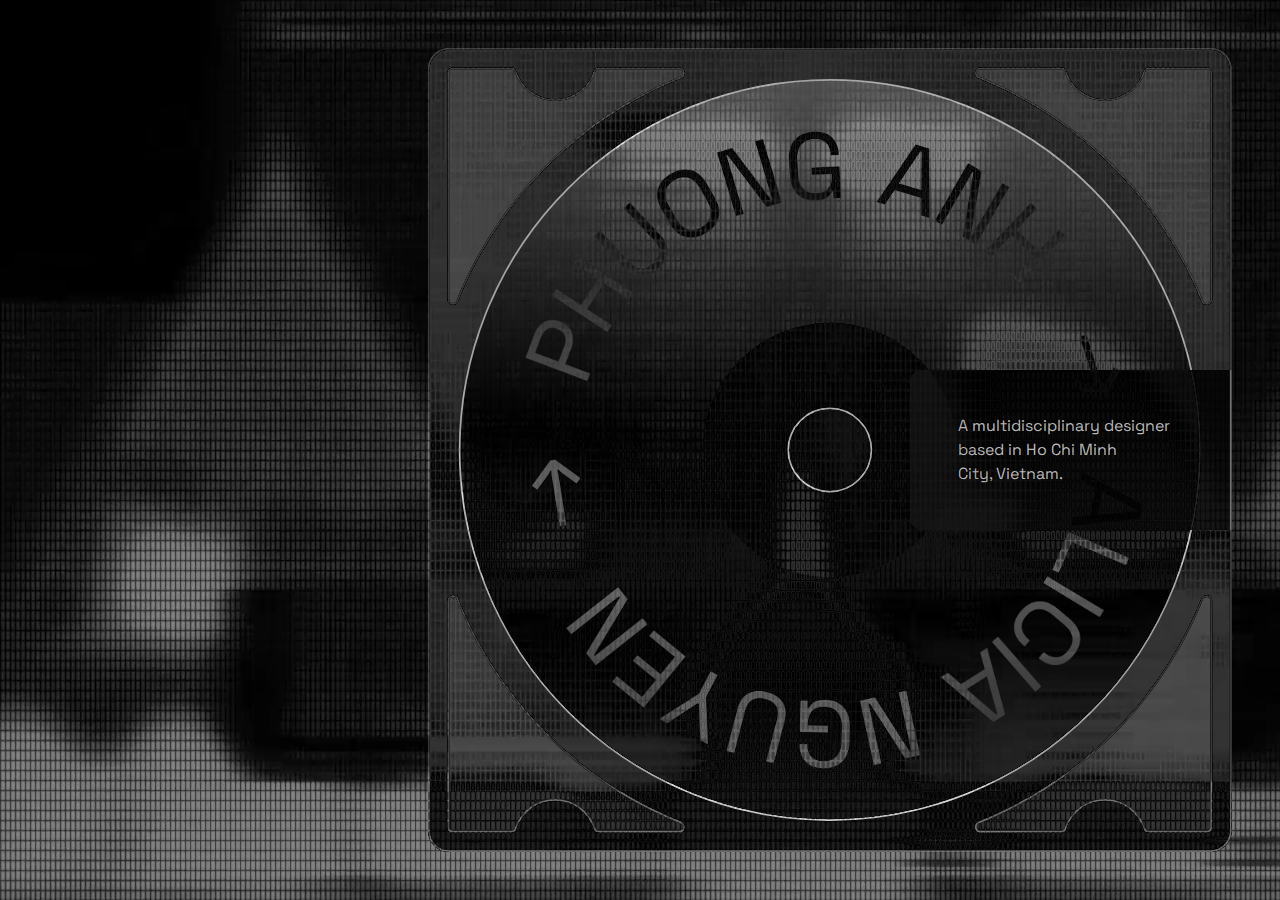
<file: index.html>
<!DOCTYPE html>
<html lang="en">

<head>
    <meta charset="UTF-8">
    <meta name="viewport" content="width=device-width, initial-scale=1.0">
    <title>Alicia Nguyen's Portfolio</title>
    <meta name="description"
        content="Phuong Anh (Alicia) Nguyen is a multidisciplinary designer based in Ho Chi Minh City, Vietnam.">
    <meta name="keywords" content="designer">

    <meta name="theme-color" content="black">

    <meta property="og:title" content="Alicia Nguyen's Portfolio">
    <meta property="og:description"
        content="Phuong Anh (Alicia) Nguyen is a multidisciplinary designer based in Ho Chi Minh City, Vietnam.">
    <meta property="og:image" content="https://i.imgur.com/Pf9XFQH.png">
    <meta property="og:url" content="https://alicialw.github.io/portfolio/">

    <meta name="twitter:card" content="">
    <meta name="twitter:title" content="Alicia Nguyen's Portfolio">
    <meta name="twitter:description"
        content="Phuong Anh (Alicia) Nguyen is a multidisciplinary designer based in Ho Chi Minh City, Vietnam.">
    <meta name="twitter:image" content="https://i.imgur.com/Pf9XFQH.png">

    <link rel="icon" type="image/svg+xml" href="assets/media/logo.svg">
    <link rel="preconnect" href="https://fonts.googleapis.com">
    <link rel="preconnect" href="https://fonts.gstatic.com" crossorigin>
    <link href="https://fonts.googleapis.com/css2?family=Space+Grotesk:wght@300..700&display=swap" rel="stylesheet">
    <link rel="stylesheet" href="style.css">
</head>

<body>
    <div id="main">
        <div id="light_mode"></div>
        <div id="rainbow_mode"></div>
        <div id="loader">
            <div id="loader_circles"></div>
        </div>
        <div class="background_video"><video src="assets/media/background.mp4" oncontextmenu="return false;"
                draggable="false" playsinline autoplay muted loop></video></div>
        <nav class="">
            <ul class="load1">
                <li class="about"><a href="about.html">about</a></li>
                <li class="alicia select_svg"><a href="index.html"><img src="assets/media/logo.svg " id="logo"
                            alt="Alicia"></a></li>
                <li class="works"><a href="works.html">works</a></li>
            </ul>
        </nav>

        <div class="toggleGroup toggleIndex load4"><button type="button" id="toggleTheme">
                <div id="theme_palette"></div>
            </button></div>

        <div class="cd_player">
            <object type="image/svg+xml" data="assets/media/Base.svg" id="base"></object>
            <object type="image/svg+xml" data="assets/media/Disk.svg" id="cd"></object>
            <img src="assets/media/Overlay.png" id="cd_overlay" alt="" oncontextmenu="return false;" draggable="false">
            <div id="cd_label">
                <span class="longer_location">A multidisciplinary designer based in Ho&nbsp;Chi&nbsp;Minh City,
                    Vietnam.</span>
                <span class="shorter_location">A multidisciplinary designer based in HCMC, Vietnam.</span>
            </div>
            <object type="image/svg+xml" data="assets/media/Divider.svg" id="divider"></object>
        </div>
    </div>
    </div>
    <script src="assets/script/script.js"></script>
</body>

</html>
</file>
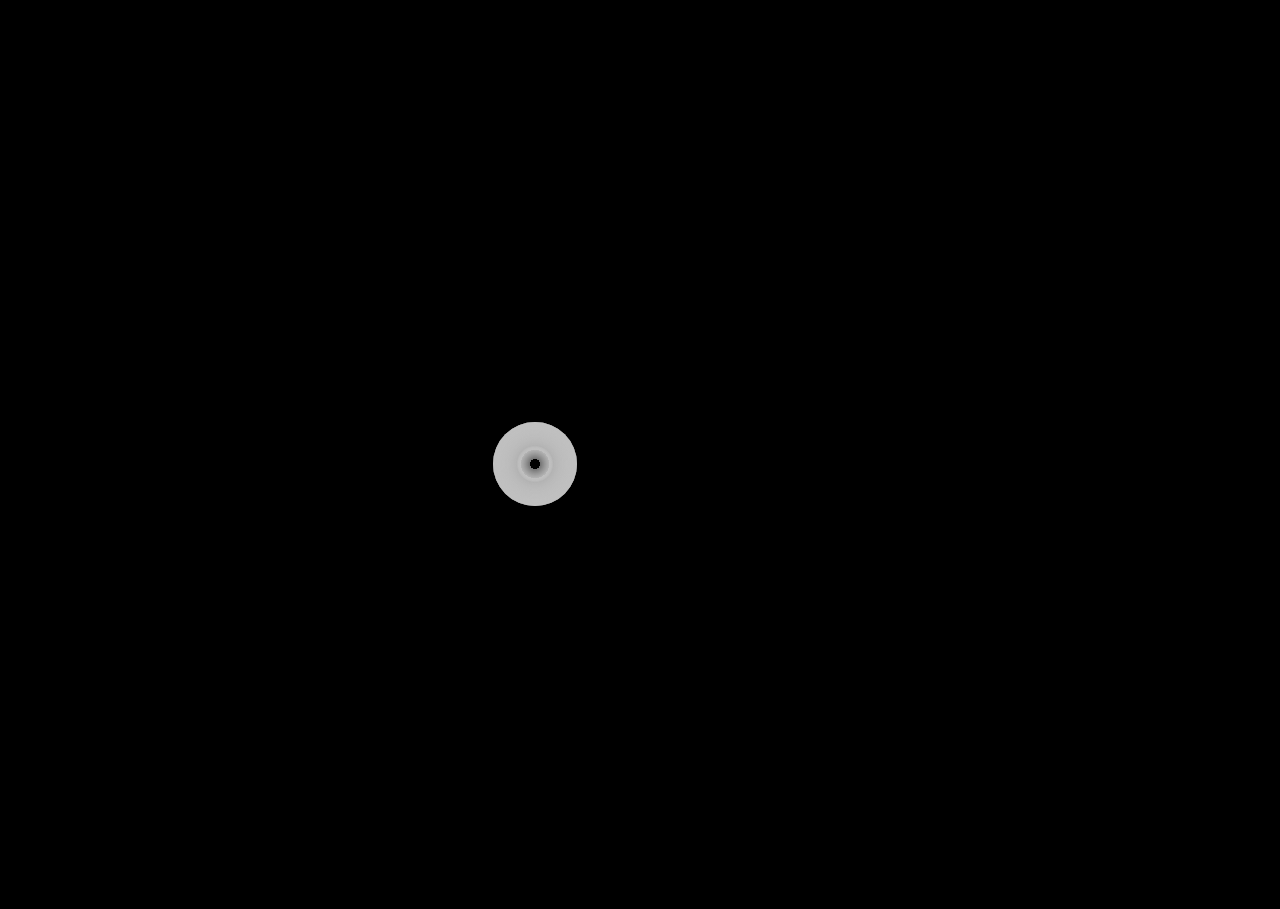
<file: about.html>
<!DOCTYPE html>
<html lang="en">

<head>
  <meta charset="UTF-8">
  <meta name="viewport" content="width=device-width, initial-scale=1.0">
  <title>About</title>
  <meta name="description"
    content="Phuong Anh (Alicia) Nguyen is a multidisciplinary designer based in Ho Chi Minh City, Vietnam.">
  <meta name="keywords" content="designer">

  <meta name="theme-color" content="black">

  <meta property="og:title" content="Alicia Nguyen's Portfolio">
  <meta property="og:description"
    content="Phuong Anh (Alicia) Nguyen is a multidisciplinary designer based in Ho Chi Minh City, Vietnam.">
  <meta property="og:image" content="https://i.imgur.com/Pf9XFQH.png">
  <meta property="og:url" content="https://alicialw.github.io/portfolio/">

  <meta name="twitter:card" content="">
  <meta name="twitter:title" content="Alicia Nguyen's Portfolio">
  <meta name="twitter:description"
    content="Phuong Anh (Alicia) Nguyen is a multidisciplinary designer based in Ho Chi Minh City, Vietnam.">
  <meta name="twitter:image" content="https://i.imgur.com/Pf9XFQH.png">

  <link rel="icon" type="image/svg+xml" href="assets/media/logo.svg">
  <link rel="preconnect" href="https://fonts.googleapis.com">
  <link rel="preconnect" href="https://fonts.gstatic.com" crossorigin>
  <link href="https://fonts.googleapis.com/css2?family=Space+Grotesk:wght@300..700&display=swap" rel="stylesheet">
  <link
    href="https://fonts.googleapis.com/css2?family=Space+Grotesk:wght@300..700&display=swap&text=%E2%86%98%E2%86%99%E2%86%92%E2%86%90%E2%86%97%E2%86%96"
    rel="stylesheet">
  <link rel="stylesheet" href="style.css">
</head>

<body>
  <div id="main">
    <div class="gradient_overlay" id="gradient_top"></div>
    <div class="gradient_overlay" id="gradient_bottom"></div>
    <div id="light_mode"></div>
    <div id="rainbow_mode"></div>
    <div id="loader">
      <div id="loader_circles"></div>
    </div>
    <div class="background_video about_video"><video src="assets/media/background.mp4" oncontextmenu="return false;"
        draggable="false" playsinline autoplay muted loop></video></div>
    <nav>
      <ul class="load1">
        <li class="about select">
          <a href="about.html">&#x2198 about</a>
        </li>
        <li class="alicia">
          <a href="index.html">
            <img src="assets/media/logo.svg" id="logo" alt="Alicia"></a>
        </li>
        <li class="works">
          <a href="works.html">works</a>
        </li>
      </ul>
    </nav>

    <div class="toggleGroup load4">
      <button type="button" id="toggleTheme">
        <div id="theme_palette"></div>
      </button>
      <button type="button" id="toggleAbout">A</button>
    </div>

    <div class="about_lyrics">
      <div id="profile_lyrics" oncontextmenu="return false;" draggable="false" data-animate="false"></div>
      <p class="lyrics_section"><strong>PHUONG ANH (ALICIA) NGUYEN </strong>is a multidisciplinary
        designer based in Ho&nbsp;Chi&nbsp;Minh City, Vietnam.
      </p>
      <p class="lyrics_section"><span><a href="mailto:alicia.ngxn@gmail.com" title="alicia.ngxn@gmail.com"
            target="_blank">&#x2197 Email</a></span>
        <span><a href="https://www.instagram.com/archivecia/" title="@archivecia" target="_blank">&#x2197
            Instagram</a></span>
        <span><a href="https://www.linkedin.com/in/aliciangxn/" target="_blank">&#x2197 LinkedIn</a></span>
      </p>
      <p class="lyrics_section"><strong>EDUCATION</strong></p>
      <p><strong>&rarr; RMIT University Vietnam</strong></p>
      <p>Bachelor&nbsp;of&nbsp;Design (Design&nbsp;Studies)
        <br>2022&ndash;now
      </p>
      <p class="lyrics_section"><strong>AWARDS</strong></p>
      <p><strong>&rarr; D&AD New&nbsp;Blood Awards 2024</strong></p>
      <p>(Google&nbsp;Fonts & The&nbsp;Typographic&nbsp;Circle)
        <br>Flow Without Receipts —&nbsp;Wood Pencil
      </p>
      <p class="lyrics_section"><strong>SKILLS</strong></p>
      <p><strong>&rarr; Softwares</strong></p>
      <p>Photoshop</p>
      <p>Illustrator</p>
      <p>Indesign</p>
      <p>After Effects</p>
      <p>Blender</p>
      <p>Figma</p>
      <p>Glyphs</p>
      <p class="lyrics_section"><strong>&rarr; Website development</strong></p>
      <p>HTML & CSS</p>
      <p>JavaScript</p>
      <p class="lyrics_section"><strong>&rarr; Creative Skillsets</strong></p>
      <p>Branding & Identity</p>
      <p>UX&nbsp;Testing & Responsive UI&nbsp;Design</p>
      <p>Motion Graphics</p>
      <p>Editorial & Print&nbsp;Production</p>
      <p><br></p>
    </div>

    <div class="about_container load2">
      <div class="about_grid">
        <div class="about_item" id="designer_desc">
          <strong>PHUONG ANH (ALICIA) NGUYEN</strong> is a multidisciplinary
          designer based in Ho&nbsp;Chi&nbsp;Minh City, Vietnam.
        </div>
        <div class="about_item" id="external_links">
          <a href="mailto:alicia.ngxn@gmail.com" title="alicia.ngxn@gmail.com" target="_blank">&#x2197 Email</a><br>
          <a href="https://www.instagram.com/archivecia/" title="@archivecia" target="_blank">&#x2197 Instagram</a><br>
          <a href="https://www.linkedin.com/in/aliciangxn/" target="_blank">&#x2197 LinkedIn</a>
        </div>
        <div class="about_item" id="edu_title"><strong>EDUCATION</strong></div>
        <div class="about_item" id="edu">
          <ul>
            <li>
              <strong>&rarr; RMIT University Vietnam</strong><br>
              Bachelor&nbsp;of&nbsp;Design (Design&nbsp;Studies)<br>
              2022&ndash;now
            </li>
          </ul>
        </div>
        <div class="about_item" id="awd_title"><strong>AWARDS</strong></div>
        <div class="about_item" id="awd">
          <ul>
            <li>
              <strong>&rarr; D&AD New&nbsp;Blood Awards 2024</strong><br>
              (Google Fonts & The&nbsp;Typographic&nbsp;Circle)<br>
              Flow Without Receipts —&nbsp;Wood&nbsp;Pencil
            </li>
          </ul>
        </div>
        <div class="about_item" id="skl_title"><strong>SKILLS</strong></div>
        <div class="about_item" id="skl">
          <ul>
            <li class="indent"><strong>&rarr; Softwares</strong></li>
            <li><abbr title="Photoshop &#013; Illustrator &#013; Indesign &#013; After Effects &#013; Premiere">Adobe
                Suite</abbr></li>
            <li>Blender</li>
            <li>Figma</li>
            <li>Glyphs</li>
          </ul>
          <br>
          <ul>
            <li class="indent"><strong>&rarr; Website development</strong></li>
            <li>HTML & CSS</li>
            <li>JavaScript</li>
          </ul>
          <br>
          <ul>
            <li class="indent"><strong>&rarr; Creative Skillsets</strong></li>
            <li>Branding & Identity</li>
            <li>UX&nbsp;Testing & Responsive UI&nbsp;Design</li>
            <li>Motion&nbsp;Graphics</li>
            <li>Editorial & Print&nbsp;Production</li>
          </ul>
        </div>
        <div class="about_item" id="profile" oncontextmenu="return false;" draggable="false"><img
            src="assets/media/Overlay.png" id="cd_profile" alt="" oncontextmenu="return false;" draggable="false"></div>
      </div>
    </div>

  </div>
  </div>
  <script src="assets/script/script.js"></script>
  <script src="assets/script/about.js"></script>
</body>

</html>
</file>
<file: style.css>
:root {
    --rmg: 3rem;
    --lyrics: 2.5rem;
}


* {
    box-sizing: border-box;
    scroll-behavior: smooth;
    -ms-overflow-style: none;
    /* IE and Edge */
    scrollbar-width: none;
    /* Firefox */
    -webkit-tap-highlight-color: transparent;
}

*::-webkit-scrollbar {
    display: none;
}
    

body {
    margin: 0;
    height: 100vh;
    width: 100%;
    background-color: black;
    font-family: "Space Grotesk", monospace, sans-serif;
    text-wrap: pretty;
    filter: invert(0);
    overflow-x: hidden;
    overflow-y: hidden;
}

::-moz-selection { /* Code for Firefox */
    color: black;
    background: white;
  }
  
::selection {
    color: black;
    background: white;
  }

#light_mode {
    display: block;
    position: fixed;
    width: 100%;
    height: 100%;
    top: 0;
    left:0;
    background: #E08312;
    mix-blend-mode: overlay;
    z-index: 98;
    overflow: hidden;
    pointer-events: none;
    opacity: 0;
}


#rainbow_mode {
    display: block;
    position: fixed;
    width: 100%;
    height: 100%;
    top: 0;
    left:0;
    opacity: 0;
    background: #5200B9;
    mix-blend-mode: difference;
    z-index: 101;
    overflow: hidden;
    pointer-events: none;
}


#loader {
    position: fixed;
    background: linear-gradient(0deg, #000 0%, rgba(0, 0, 0, 0.75) 100%);
    width: 100%;
    height: 100%;
    z-index: 100;
    left: 0;
    top:0;
    opacity: 1;
    transition: opacity 1s;
}

#loader_circles {
    position: relative;
    top: 50%;
    margin: 0 auto;
    background: radial-gradient(50% 50% at 50% 50%, rgba(255, 255, 255, 0.00) 12%, rgba(255, 255, 255, 0.25) 12%, rgba(255, 255, 255, 0.50) 33.75%, silver 34%, rgba(255, 255, 255, 0.50) 43.5%, silver 100%);
    width: 28px;
    aspect-ratio: 1;
    border-radius: 50%;
    animation: load 1.5s infinite;
    -webkit-animation: load 1.5s infinite;
    opacity: 1;
    scale: 3;
    /*transform-origin: center;
    transform-style: preserve-3d;
    transform: rotateY(-45deg);*/
  }
  
  @keyframes load {
    0%,
    100%{transform: translate(-35px);filter: drop-shadow(0px 0px 0px grey) drop-shadow(0px 0px 0px dimgrey)}
    40% {transform: translate( 35px);filter: drop-shadow(-15px 0px 0px grey) drop-shadow(-15px 0px 0px dimgrey)}
    50% {transform: translate( 35px);filter: drop-shadow(0px 0px 0px grey) drop-shadow(0px 0px 0px dimgrey)}
    90% {transform: translate(-35px);filter: drop-shadow(15px 0px 0px grey) drop-shadow(15px 0px 0px dimgrey)}
  }

  @-webkit-keyframes load {
    0%,
    100%{transform: translate(-35px);filter: drop-shadow(0px 0px 0px grey) drop-shadow(0px 0px 0px dimgrey)}
    40% {transform: translate( 35px);filter: drop-shadow(-15px 0px 0px grey) drop-shadow(-15px 0px 0px dimgrey)}
    50% {transform: translate( 35px);filter: drop-shadow(0px 0px 0px grey) drop-shadow(0px 0px 0px dimgrey)}
    90% {transform:  translate(-35px);filter: drop-shadow(15px 0px 0px grey) drop-shadow(15px 0px 0px dimgrey)}
  }


/*#loader_circles {
    position: relative;
    top: 50%;
    margin: 0 auto;
    background: linear-gradient(180deg, #FFF 0%, #AAA 50%, #FFF 100%);
    width: 28px;
    aspect-ratio: 1;
    border-radius: 50%;
    animation: load 1.5s infinite;
    -webkit-animation: load 1.5s infinite;
    opacity: 1;
    scale: 5;
    transform-origin: center;
    -webkit-mask-image: radial-gradient(50% 50% at 50% 50%, rgba(255, 255, 255, 0.00) 12%, rgba(255, 255, 255, 0.25) 12%, rgba(255, 255, 255, 0.50) 33.75%, silver 34%, rgba(255, 255, 255, 0.50) 43.5%, silver 100%);
    mask-image: radial-gradient(50% 50% at 50% 50%, rgba(255, 255, 255, 0.00) 12%, rgba(255, 255, 255, 0.25) 12%, rgba(255, 255, 255, 0.50) 33.75%, silver 34%, rgba(255, 255, 255, 0.50) 43.5%, silver 100%);
    -webkit-mask-repeat: no-repeat;
    mask-repeat: no-repeat;
    -webkit-mask-position: center;
    mask-position: center;
    -webkit-mask-size: 100%;
    mask-size: 100%;
    transform-origin: center;
    transform-style: preserve-3d;
    transform: rotateX(-45deg) rotateZ(0);
  }
  
  @keyframes load {to{transform: rotateX(-45deg) rotateZ(1turn)}}

  @-webkit-keyframes load {to{transform: rotateX(-45deg) rotateZ(1turn)}}*/

span.line {
    display: inline-block;
  }

.overflow_y {
    overflow-y: auto;
}

#main {
    display: flex;
    flex-direction: row;
    justify-content: space-between;
    position: fixed;
    width: 100%;
    height: 100%;
    margin: 0;
    padding: var(--rmg);
    z-index: 1;
    background: black;
}

.gradient_overlay {
    background: linear-gradient(0deg, rgba(0, 0, 0, 0) 0%, #000000 100%);
    margin: 0 calc(var(--rmg)*-1) ;
    position: fixed;
    height: 25%;
    width: 100%;
    z-index: 100;
    overflow: hidden;
    pointer-events: none;
    filter: none;
}

#gradient_top {
    top: 0;
    transition: 0.5s;
}

#gradient_bottom {
    bottom: 0;
    transform: rotate(180deg);
}

#gradient_left {
    margin: calc(var(--rmg)*-1) 0;
    left: 0;
    height: 100%;
    width: 17.5%;
    background: linear-gradient(270deg, rgba(0, 0, 0, 0) 0%, #000000 100%);
    display: none;
}

#gradient_right {
    margin: calc(var(--rmg)*-1) 0;
    right: 0;
    height: 100%;
    width: 17.5%;
    background: linear-gradient(90deg, rgba(0, 0, 0, 0) 0%, #000000 100%);
    display: none;
}

.background_video {
    position: fixed;
    display: flex;
    width: 100%;
    height: 100%;
    overflow: hidden;
    justify-content: space-between;
    align-items: stretch;
    margin: calc(var(--rmg) * -1);
}

.background_ video video {
    object-fit: cover;
    object-position: center;
    overflow: clip;
    width: 100%;
    pointer-events: none;
}

nav {
    position: relative;
    display: flex;
    align-items: stretch;
    justify-content: space-between;
    list-style: none;
    margin: 0;
    padding: 0;
    transform-origin: center;
    mix-blend-mode: difference;
    z-index: 100;
}


nav ul {
    display: flex;
    flex-direction: column;
    list-style-type: none;
    margin: 0;
    padding: 0;
    width: 100%;
    justify-content: space-between;
    z-index: 100;
}

nav li {
    float: left;
    flex: 0;
    filter:brightness(0.3);
    z-index: 100;
}

nav li a {
    position: relative;
    color: white;
    font-family: "Space Grotesk", monospace, sans-serif;
    font-size: calc(var(--rmg)/3*4);
    line-height: calc(var(--rmg)/3*4);
    font-optical-sizing: auto;
    font-weight: 400;
    font-style: normal;
    text-decoration: none;
    text-transform: uppercase;
    white-space: nowrap;
    z-index: 100;
}

nav li:hover,
.about_container a:hover,
.about_lyrics a:hover {
    filter:brightness(1);
    filter: blur(4px);
    pointer-events: auto;
    cursor: pointer;
}

nav li:hover a {
    pointer-events: auto;
    cursor: pointer;
}


.about {
    position: fixed;
    bottom: 0;
    order: 3;
    transform-origin: top left;
    transform: translateY(100%) rotate(-90deg);
    text-align: left;
    z-index: 100
}

.alicia {
    height: var(--rmg);
    padding:0;
    display: flex;
    order: 2;
    transform-origin: top left;
    transform: rotate(-90deg) translateX(-50%);
    position: fixed;
    top: 50%;
    z-index: 100;
}

.alicia a {
    margin: 0 auto;
    display: flex;
    justify-content: center;
}

#logo {
    height: 100%;
    position: relative;
    object-fit: contain;
    align-items: center;
}

.works {
    position: fixed;
    top: 0;
    left: 0;
    order: 1;
    transform-origin: top right;
    transform: translateX(-100%) rotate(-90deg);
    text-align: left;
    z-index: 100;
}

.select {
    filter:brightness(1);
    transform: translateX(0%) translateY(0%) rotate(0deg);
}

.select_svg {
    height: 4rem;
    filter:brightness(1);
    transform: rotate(0deg) translateY(-50%);
}

.cd_player {
    height: calc(100vh - var(--rmg)*2);
    aspect-ratio: 1/1;
    display: flex;
    position: relative;
    justify-content: flex-end;
    align-items: center;
    margin: 0;
    /*margin-left: 33%;*/
    overflow: hidden;
}

#base,
#cd,
#cd_overlay,
#divider {
    position: absolute;
    display: flex;
    mix-blend-mode: difference;
    transform-origin: center;
    flex: 1;
    width: 100%;
    /*height: calc(100vh - var(--rmg)*2);*/
    pointer-events: none;
    overflow: hidden;
    transform: translate3d(0,0,0);
}

#cd {
    animation-name: spinning;
    animation-duration: 5s;
    animation-timing-function: linear;
    animation-iteration-count: infinite;
    animation-direction: reverse;

}

#cd_overlay {
    overflow: hidden;
    animation-name: spinning;
    animation-duration: 5s;
    animation-timing-function: linear;
    animation-iteration-count: infinite;
}

#cd_label {
    position: fixed;
    transform-origin: center;
    border-radius: 1.5rem 0rem 0rem 1.5rem;
    opacity: 0.75;
    background: #000;
    display: flex;
    width: calc((100vh - var(--rmg)*2)/5*2);
    height: calc((100vh - var(--rmg)*2)/5);
    padding: 2.25rem 2.25rem 2.25rem 3rem;
    align-items: center;
    justify-self: flex-end;
    flex: 1;
}



.shorter_location {
    display: none;
}

@keyframes spinning {
    from {
        transform: rotate(0deg)
    }

    to {
        transform: rotate(360deg)
    }
}

.about_video {
    display: flex;
    align-self: center;
    position: fixed;
    left: 0;
    align-content: center;
    justify-content: center;
    align-items: stretch;
    margin: calc(var(--rmg) * -1);
    width: calc((100% - var(--rmg)*5) / 4 + var(--rmg)*2);
    overflow: hidden;
}

.about_lyrics {
    width: calc((100% - var(--rmg)*5) / 4 * 3 + var(--rmg)*2);
    height: 100%;
    background: black;
    display: flex;
    flex-direction: column;
    position: absolute;
    align-items: center;
    justify-content: flex-start;
    overflow-x:hidden;
    overflow-y: scroll;
    z-index: 5;
    padding: 20% var(--rmg);
    right: 0;
    top: 0;
    opacity: 0;
    -ms-overflow-style: none;
    /* IE and Edge */
    scrollbar-width: none;
    /* Firefox */
    transition: opacity 0.5s;
    animation-delay: 0s;
}

.about_lyrics p, .about_lyrics a, .about_lyrics li {
    display: inline;
    color: white;
    font-family: "Space Grotesk", monospace, sans-serif;
    font-size: var(--lyrics);
    font-style: normal;
    font-weight: 400;
    line-height: normal;
    text-decoration: none;
    text-wrap: balance;
    hyphens: none;
    text-align: center;
    mix-blend-mode: difference;
    /*animation: lyrics ease-in-out;
    animation-timeline: view();
    animation-range: entry cover;*/
    transition: all linear;
}

.about_lyrics .lyrics_section {
    padding-top: 5rem;
}


/*@keyframes lyrics {
    0% {
        opacity: 0;
        font-size: 0.5rem;
        margin: 0;
    }

    50% {
        opacity: 1;
        font-size: var(--lyrics);
        margin: calc(var(--lyrics)/5*2);
    }

    100% {
        opacity: 0;
        font-size: 0.5rem;
        margin: 0;
    }

}*/

#profile_lyrics {
    display: block;
    position: fixed;
    width: 33%;
    margin: 0 auto;
    top: calc((100vh - 33vw)/2);
    border-radius: 1rem;
    overflow: hidden;
    aspect-ratio: 1 / 1;
    opacity: 0.25;
    background: url(assets/media/Profile.png) no-repeat center;
    background-size: cover;
    margin-bottom: var(--rmg);
    animation: none;
}

button {
    display: block;
    aspect-ratio: 1 / 1;
    padding:0;
    background: black;
    border: solid 2px white;
    border-radius: 3rem;
    height: 3rem;
    width: 3rem;
    position: relative;
    color:white;
    font-family: "Space Grotesk", monospace, sans-serif;
    font-size: 2rem;
    font-style: normal;
    font-weight: 400;
    text-transform: uppercase;
    filter: brightness(0.5);
    transition: 0.5s;
    pointer-events: auto;
    cursor: pointer;
}

.toggleGroup {
    display: flex;
    position: fixed;
    flex-direction: row-reverse;
    gap: 16px;
    right: var(--rmg);
    padding: 0;
    margin: 0;
    z-index: 100;
    mix-blend-mode: difference;
}

.toggleIndex {
    display: block;
    position: fixed;
    padding: 0;
    margin: 0;
    /*top: calc((100vh - var(--rmg))/2);
    right: calc((100vh - var(--rmg))/2);*/
    top: calc(var(--rmg)*1.5);
    right: calc(var(--rmg)*1.5);
    
}

.toggleIndex #theme_palette {
    animation: pulse 3s ease-in-out infinite;
    border: solid 2px grey;
}

    @keyframes pulse {
        0%,100% {transform: rotate(45deg) /*scale(0.84)*/}
        50% {transform: rotate(405deg) /*scale(1.08)*/}
    }

.toggleIndex button {
    filter: brightness(1);
    border: 0;
}

button:hover{
    filter: brightness(1);
    transition: 0.5s;
    pointer-events: auto;
    cursor: pointer;
}

button:active{
    background: white;
    border: solid 1px black;
    color:black;
}

#theme_palette {
    aspect-ratio: 1 / 1;
    border-radius: 100%;
    margin: 0 auto;
    height: 2rem;
    width: 2rem;
    background: linear-gradient(180deg, #CCCCCC 50%, #1F1F1F 50%);
    rotate: 180deg;
    transform: rotate(45deg);
    transition: 0.5s;
}

button:has(#theme_palette):hover #theme_palette {
    transform: rotate(135deg);
    transition: 0.5s;
}

button:has(#theme_palette):active #theme_palette {
    transform: rotate(45deg);
    transition: 0.5s;
}

@keyframes goUp {
    0% {
        
    }
    100% {
        transform:translateY(-20%);
    }
}

.about_container {
    display: flex;
    position: relative;
    width: calc((100% - var(--rmg)*5) / 4 * 3 + var(--rmg)*2);
    height: 100%;
    margin: calc(var(--rmg)*-1) 0;
    right: 0;
    padding: 0;
    overflow-x: hidden;
    overflow-y: auto;
    justify-content: flex-end;
    align-content: flex-end;
    align-items: flex-end;
    align-self: flex-end;
    -ms-overflow-style: none;
    /* IE and Edge */
    scrollbar-width: none;
    /* Firefox */
    animation-delay: 0s;
    transition-delay: 0s;
}


.about_grid {
    display: grid;
    position: relative;
    gap: 1rem 3rem;
    grid-template-columns: 1fr 1fr 1fr;
    grid-template-rows: auto auto auto auto;
    width: 100%;
    height: 100%;
    padding: 0 0 var(--rmg);
    align-self: flex-end;
    align-content: start;
}

.about_item,
.about_item a {
    color: white;
    font-family: "Space Grotesk", monospace, sans-serif;
    font-size: 1rem;
    font-style: normal;
    font-weight: 400;
    line-height: 1.25;
    text-decoration: none;
    height: min-content;
    overflow: visible;
    hyphens: auto;
    mix-blend-mode: difference;
}

.about_item ul {
    list-style: none;
    list-style-type: none;
    margin: 0;
    padding: 0;
}

.indent {
    /*text-indent: -1rem;*/
    margin-bottom: 0.5rem;
}

#profile {
    display: flex;
    align-items: center;
    justify-content: center;
    position: relative;
    width: auto;
    overflow: hidden;
    aspect-ratio: 1 / 1;
    border-radius: 1rem;
    background: url(assets/media/Profile.png) no-repeat center;
    background-size: cover;
    grid-area: 4 / 3 / 4 / 3;
    align-self: end;
    margin-top: 1rem;
    margin-bottom: var(--rmg);
}


#cd_profile {
    position: absolute;
    width: 108%;
    aspect-ratio: 1 / 1;
    mix-blend-mode: difference;
    object-fit: cover;
    object-position: center;
    animation-name: spinning;
    animation-duration: 5s;
    animation-timing-function: linear;
    animation-iteration-count: infinite;
}

.works_video {
    opacity: calc(1/3);
}

.cta {
    display: block;
    position: absolute;
    bottom: calc(50% + var(--rmg)*5);
    right: calc(var(--rmg)*8);
    color: lightgrey;
    font-family: "Space Grotesk", monospace, sans-serif;
    font-size: 1.5rem;
    font-style: normal;
    font-weight: 600;
    line-height: normal;
    white-space: wrap;
    text-wrap: balance;
    text-align: center;
    text-transform: uppercase;
    opacity: 1;
    transform: translateX(50%);
    transition: 0.5s;
    z-index: 10;
}

.works_list {
    position: fixed;
    width: 100%;
    height: 100%;
    display: flex;
    align-items: flex-start;
    justify-content: flex-start;
    list-style: none;
    transform-origin: center;
    overflow-x: visible;
    overflow-y: auto;
    z-index: 98;
    /*transform-origin: center;
    transform: translateY(-50%) rotate(-90deg);*/
}

.works_list::-webkit-scrollbar {
    display: none;
}

.works_list ul {
    display: flex;
    position: absolute;
    flex-direction: column;
    list-style-type: none;
    /*padding-bottom: calc(var(--rmg)*3);*/
    gap: calc(var(--rmg)*-8);
    width: 100%;
    height: auto;
    justify-content: start;
    align-items: flex-start;
    overflow-x: hidden;
    overflow-y: auto;
    white-space: nowrap;
    -ms-overflow-style: none;
    /* IE and Edge */
    scrollbar-width: none;
    /* Firefox */
    /*scroll-snap-type: y mandatory;
	max-width: calc(var(--rmg)*72);*/
   
}


.works_list li {
    position: relative;
    display: block;
    background: radial-gradient(50% 50% at 50% 50%, rgba(255, 255, 255, 0.00) 12%, rgba(255, 255, 255, 0.25) 12%, rgba(255, 255, 255, 0.50) 33.75%, #FFF 34%, rgba(255, 255, 255, 0.00) 50%);
    aspect-ratio: 1 / 1;
    width: calc(var(--rmg)*12);
    height: calc(var(--rmg)*12);
    /*border-radius: 1000px;*/
    margin: calc(var(--rmg)*-4) 0;
    align-items: center;
    justify-content: center;
    pointer-events: auto;
    cursor: pointer;
    transform-origin: center;
    transform-style: preserve-3d;
    transform: rotateX(-60deg) rotateY(0deg) rotateZ(45deg);
    /*scroll-snap-align: center;*/
    /*scroll-snap-stop: always;*/
    transition: 0.5s;
}

.works_list a {
    position: relative;
    display: flex;
    flex-direction: column;
    gap: 0;
    border-radius: 1000px;
    background: linear-gradient(180deg, #000000 0%, rgba(0, 0, 0, 0) 100%);
    width: 100%;
    height: 100%;
    overflow: hidden;
    align-content: center;
    justify-content: center;
    align-items: center;
    text-decoration: none;
    z-index: 1;
    opacity: 0;
    transition: 0.5s;
}

.works_list video, .works_list img {
    position: absolute;
    width: 100%;
    height: 100%;
    object-fit: cover;
    object-position: center;
    overflow: clip;
    border-radius: 1000px;
    z-index: 0;
    mix-blend-mode: normal;
    filter: invert(1) grayscale(1);
    -webkit-mask-image: url(assets/media/works/CDouter_maskpng);
    mask-image: url(assets/media/works/CDouter_mask.png);
    -webkit-mask-repeat: no-repeat;
    mask-repeat: no-repeat;
    -webkit-mask-position: center;
    mask-position: center;
    -webkit-mask-size: 100%;
    mask-size: 100%;

}

.works_list h2 {
    color: white;
    font-family: "Space Grotesk", monospace, sans-serif;
    font-size: calc(var(--rmg));
    font-style: normal;
    font-weight: 600;
    line-height: normal;
    margin: 0 calc(var(--rmg));
    white-space: wrap;
    text-wrap: balance;
    text-align: center;
    z-index: 1;
    pointer-events: auto;
    cursor: pointer;
}

.works_list h3 {
    color: white;
    font-family: "Space Grotesk", monospace, sans-serif;
    margin-left: var(--rmg);
    margin-right: var(--rmg);
    font-size: 1rem;
    font-style: normal;
    font-weight: 400;
    line-height: normal;
    white-space: wrap;
    text-wrap: balance;
    text-align: center;
    z-index: 1;
    pointer-events: auto;
    cursor: pointer;
    text-transform: uppercase;
}

.works_list ul li:nth-last-child(1) {
    z-index: 1;
}

.works_list ul li:nth-last-child(2) {
    z-index: 2;
}

.works_list ul li:nth-last-child(3) {
    z-index: 3;
}

.works_list ul li:nth-last-child(4) {
    z-index: 4;
}

.works_list ul li:nth-last-child(5) {
    z-index: 5;
}

.works_list ul li:nth-last-child(6) {
    z-index: 6;
}

.works_list ul li:nth-last-child(7) {
    z-index: 7;
}

#work_empty {
    opacity: 0;
    pointer-events: none;
}

.works_list li.focus:hover {
    transform: translateX(-50%) rotateX(0) rotateY(0deg) rotateZ(0deg) !important;
    z-index: 100 !important;
    transition: 0.5s;
}



/*margin-top: calc(var(--rmg)*12);
    margin-bottom: calc(var(--rmg)*-8);*/

#g23, #odd, #fwr {
    filter: invert(0) grayscale(1);
}

.load4 {
    opacity: 0;
    animation: fadeIn 1s forwards;
}

.side {
    /*transform: translateX(100%);*/
    right: 0;
    opacity: 1;
    overflow: visible;
    padding: 0;
    z-index: 99;
}

.works_list.side {
    padding-right: calc(var(--rmg)*0.5);
}

.works_list.side ul {
    width: auto;
    overflow: scroll;
    bottom: 0;
    padding: calc(var(--rmg)*2) 0;
    padding-right: calc(var(--rmg)*1);
    align-items: flex-end;
    pointer-events: none;
}

.update {
    position: relative;
    margin-top: calc(var(--rmg)*3);
    margin-left: auto;
    width: calc(var(--rmg)* 12);
    position: relative;
    font-family: "Space Grotesk", monospace, sans-serif;
    font-weight: 600;
    line-height: normal;
    text-transform: uppercase;
    text-align: center;
    opacity: 0.5;
    color: white;
}

.side li {
    height: auto;
    margin-bottom: calc(var(--rmg)*-7);
    margin-left: 0;
    margin-right: 0;
    filter: invert(0);
    opacity: 0.25;
    overflow: visible;
    transform-style: preserve-3d;
    transform-origin: right center;
    transform: scale(0.25) rotateX(-60deg) rotateY(0deg) rotateZ(45deg);
}
.watching {
    filter: none !important;
    opacity: 0.5 !important;
}

.watching:hover {
    filter: invert(0);
    opacity: 1 !important;
    transform: rotateX(0) rotateY(0);
    margin-bottom: calc(var(--rmg)*-6);
}

.side a {
    opacity: 0;
    transform: none;
    background: none;
    transform: scale(1.5);
    overflow: visible;
    align-items: stretch;
    -webkit-box-shadow: calc(var(--rmg)*-8) 0px calc(var(--rmg)*4) 0px black;
    -moz-box-shadow: calc(var(--rmg)*-8) 0px calc(var(--rmg)*4) 0px black;
    box-shadow: calc(var(--rmg)*-8) 0px calc(var(--rmg)*4) 0px black;
}

.side video, .side  img {
    transform-style: preserve-3d;
    transform: none;
}

.side a:hover {
    opacity: 1;
}

.side a > h2 {
    transform: translateX(-100%);
    text-align: right;
    margin: 0;
    padding: 0;
    z-index: 10;}

.side li:hover {
    filter: invert(0);
    opacity: 1;
    transform: scale(0.25) rotateX(0) rotateY(0);
    margin-bottom: calc(var(--rmg)*-6);
}

.work_page {
    display: flex;
    position: fixed;
    flex-direction: column;
    width: 100vw;
    max-height: 100%;
    z-index: 99;
    left: var(--rmg);
    margin: calc(var(--rmg)*-1);
    align-items: center;
    padding: 0;
    color:white;
    overflow-y: scroll;
    overflow-x: hidden;
    padding-bottom: calc(var(--rmg)*6);
}

.thumbnail {
    display: block;
    position: relative;
    margin: calc(var(--rmg)*-1) 0 0;
    width: 100%;
    min-height: 75vh;
    -webkit-mask-image: linear-gradient(0deg, rgba(0, 0, 0, 0) 0%, #000000 100%);
    mask-image: linear-gradient(0deg, rgba(0, 0, 0, 0) 0%, #000000 100%);
    -webkit-mask-repeat: no-repeat;
    mask-repeat: no-repeat;
    -webkit-mask-position: center;
    mask-position: center;
    -webkit-mask-size: 100%;
    mask-size: 100%;
    object-fit: cover;
    pointer-events: none;
}

#g24_thumbnail {
    background: url(assets/media/works/G24/poster.png) no-repeat center;
    background-size: cover;
    background-attachment: fixed;
}

#g23_thumbnail {
    background: url(assets/media/works/G23/tranhtapthetext.png) no-repeat center;
    background-size: cover;
    background-attachment: fixed;
}

#hanoi_thumbnail {
    background: url(assets/media/works/Hanoi/hanoipho.png);
    background-size: cover;
    background-attachment: fixed;
}

#endpoem_thumbnail {
    background: url('assets/media/works/End Poem/1.png') top left;
    background-size: cover;
    background-attachment: fixed;
}

.work_description {
    display: flex;
    width: 100%;
    height: auto;
    padding: 0 20%;
    flex-direction: column;
    align-items: center;
    align-content: center;
    z-index: 1;
    pointer-events: none;
}

.work_page h1 {
    position: relative;
    font-family: "Space Grotesk", monospace, sans-serif;
    font-size: calc(var(--rmg)/3*4);
    line-height: 1;
    margin: calc(var(--rmg)*1.5) 0 0;
    text-align: center;
    pointer-events: auto;
}

.work_page h3 {
    position: relative;
    font-family: "Space Grotesk", monospace, sans-serif;
    font-size: calc(var(--rmg)/2);
    font-weight: 400;
    line-height: normal;
    text-transform: uppercase;
    text-align: center;
    margin-bottom: calc(var(--rmg)*1.5);
    opacity: 0.5;
    pointer-events: auto;
}

.work_page h4 {
    position: relative;
    font-family: "Space Grotesk", monospace, sans-serif;
    font-size: calc(var(--rmg)*2);
    font-weight: 300;
    line-height: normal;
    text-transform: uppercase;
    text-align: center;
    opacity: 0.5;
}

.work_page p {
    padding: 0 var(--rmg);
    max-width: 75vh;
    min-width: calc(var(--rmg)*6);
    font-family: "Space Grotesk", monospace, sans-serif;
    font-size: 1rem;
    line-height: normal;
    text-align: center;
    text-wrap: pretty;
    
}

.work_page a {
    color:white;
    pointer-events: auto;
}

.work_page a:hover {
    filter: blur(4px);
    pointer-events: auto;
    cursor: pointer;
}

.long p {
    padding: 0;
    max-width: 75vh;
    min-width: 0;
    font-family: "Space Grotesk", monospace, sans-serif;
    font-size: 1rem;
    line-height: normal;
    text-align: left;
    hyphens: auto;
    text-wrap: pretty;
    pointer-events: auto;
}

b {
    font-weight: 700;
}

.work_page p + img,
.work_page p + video,
.work_page p + div {
    margin-top: var(--rmg);
}

.work_page img,
.work_page video,
.work_page iv {
    margin-bottom: var(--rmg);
}

.work_description > img {
    object-fit: contain;
    max-width: 100%;
}

.work_page video {
    object-fit: contain;
    max-width: 100%;
    margin: var(--rmg) 0;
}



.playable {
    pointer-events: auto !important;
}

.ava_cover {
    display: block;
    position: relative;
    width: 100%;
    height: calc(var(--rmg)*6);
    padding: 0;
    margin: 0 0 calc(var(--rmg)*3);
}

.ava_cover > img {
    position: absolute;
    margin: 0;
    left: 12.5%;
    top: calc(var(--rmg)*4);
    aspect-ratio: 1 /1;
    height: calc(var(--rmg)*4);
    object-fit: contain;
}

#glams_ac {
    background: url('assets/media/works/G23/glams23 cover.png') no-repeat top;
    background-size: cover;
}

#mbnk_ac {
    background: url('assets/media/works/G23/mbnk cover to.png') no-repeat top;
    background-size: cover;
}

.g23_grid {
    display: grid;
    grid-template: 1fr 1fr / 1fr 1fr 1fr;
    gap: calc(var(--rmg)/2);
    position: relative;
    width: 100%;
    list-style: none;
    list-style-type: none;
    margin: 0;
    padding: 0;
    justify-items: center;
}

.g23_grid li {
    display: block;
    width: 100%;
    object-fit: cover;
    padding: 0;
    margin: 0;
}
.g23_grid li img {
    object-fit: cover;
    width: 100%;
    height: 100%;
    padding: 0;
    margin: 0;
}

.entry {
    opacity: 0;
    transition: 0.5s;
    transform: translateY(10%);
}

.entry.visible {
    opacity: 1;
    transform: translateY(0);
  }

.details {
    opacity: 0;
    /*transform: translateX(-50%);*/
    transition: 0.5s;
}

.work_description .credit {
    opacity: 0.5;
    text-align: center;
}



@media (hover: none) and (pointer: none) {

    .works_list video, .works_list img {
        filter: none;
    }
}


@media only screen and (min-width: 0px) and (min-height: 0px) {
    * {
        --rmg: 1rem;
    }

    #cd_label {
        border-radius: 0.75rem 0rem 0rem 0.75rem;
        width: calc((100vh - var(--rmg)*2)/5*2);
        height: calc((100vh - var(--rmg)*2)/5);
        padding: 0.75rem;
    }

    #cd_label>span {
        color: white;
        font-family: "Space Grotesk", monospace, sans-serif;
        font-size: 0.75rem;
        font-style: normal;
        font-weight: 400;
        line-height: 0.75rem;
    }

    .shorter_location {
        display: inline-block;
    }

    .longer_location {
        display: none;
    }

    .alicia {
        height: 2rem;
    }

    .select_svg {
        height: 4rem;
    }

    #hanoi {
        font-size: calc(var(--rmg)*1.2);
    }

    .about_video,
    .works_video {
        display: none;
    }

    .about_container {
        padding-top: 50%;
        width: 100%;
        display: none;
    }

    .about_grid {
        position: relative;
        grid-template-columns: auto auto;
        grid-template-rows: auto auto auto auto auto;
        width: auto;
        height: 100%;
        left: 0;
    }
    
    #profile {
        grid-area: 6 / 2 / 6 / 2;
        align-self: end;
    }

    #designer_desc {
        grid-area: 1 / 2 / 1 / 2;
    }

    #external_links {
        grid-area: 2 / 2 / 2 / 2;
    }

    #edu_title {
        grid-area: 3 / 1 / 3 / 1;
        text-align: right;
    }

    #edu {
        grid-area: 3 / 2 / 3 / 2;
    }

    #awd_title {
        grid-area: 4 / 1 / 4 / 1;
        text-align: right;
    }

    #awd {
        grid-area: 4 / 2 / 4 / 2;
    }

    #skl_title {
        grid-area: 5 / 1 / 5 / 1;
        text-align: right;
    }

    #skl {
        grid-area: 5 / 2 / 5 / 2;
        margin-bottom: calc(var(--rmg)*3);;
    }

    .side {
        display: none;
    }

    .cta {
    font-size: 1rem;
    }
}

@media only screen and (min-width: 480px) and (min-height: 540px) {
    .about_video,
    .works_video {
        display:flex;
    }


    .about_container {
        padding-top: calc((100vh - var(--rmg)*4) / 3 + var(--rmg));
        width: 100%;
    }

    .about_grid {
        position: relative;
        grid-template-columns: 1fr 1fr;
        grid-template-rows: auto auto auto auto auto auto;
        left: 0;
        padding-top: 0;
        height: 100%;
    }

    #cd_profile {
        aspect-ratio: 1 / 1;
        object-fit: cover;
        object-position: center;
        animation-name: spinning;
        animation-duration: 5s;
        animation-timing-function: linear;
        animation-iteration-count: infinite;
    }

    #profile {
        grid-area: 6 / 2 / 6 / 2;
        align-self: end;
    }

    #designer_desc {
        grid-area: 1 / 2 / 1 / 2;
    }

    #external_links {
        grid-area: 2 / 2 / 2 / 2;
    }

    #edu_title {
        grid-area: 3 / 1 / 3 / 1;
        text-align: right;
    }

    #edu {
        grid-area: 3 / 2 / 3 / 2;
    }

    #awd_title {
        grid-area: 4 / 1 / 4 / 1;
        text-align: right;
    }

    #awd {
        grid-area: 4 / 2 / 4 / 2;
    }

    #skl_title {
        grid-area: 5 / 1 / 5 / 1;
        text-align: right;
    }

    #skl {
        grid-area: 5 / 2 / 5 / 2;
    }

    .cta {
        font-size: 2rem;
    }
}


@media only screen and (min-width: 640px) and (min-height: 600px) {
    * {
        --rmg: 2rem;
    }

    .about_video,
    .works_video {
        display:flex;
    }

    .alicia {
        height: 4rem;
    }

    .select_svg {
        height: 8rem;
    }

    #cd_label>span {
        color: white;
        font-family: "Space Grotesk", monospace, sans-serif;
        font-size: 1rem;
        font-style: normal;
        font-weight: 400;
        line-height: 1.5rem;
    }

    .shorter_location {
        display: none;
    }

    .longer_location {
        display: inline-block;
        hyphens: auto;
    }

    .about_container {
        display: flex;
        position: relative;
        width: 100%;
        height: 100%;
        margin: calc(var(--rmg)*-1) 0;
        overflow-x: hidden;
        overflow-y: auto;
        justify-content: flex-end;
        align-content: flex-end;
        align-items: flex-end;
        -ms-overflow-style: none;
        /* IE and Edge */
        scrollbar-width: none;
        /* Firefox */
    }
    
    .about_container::-webkit-scrollbar {
        display: none;
    }
    
    .about_grid {
        display: grid;
        position: relative;
        gap: 1rem 3rem;
        grid-template-columns: calc((100vw - var(--rmg)*4)/3 + var(--rmg)*2) 25% 1fr;
        grid-template-rows: auto auto auto auto;
        width: 100%;
        height: 100%;
        padding: 0 0 var(--rmg);
        align-self: flex-end;
        align-content: start;
    }
    
    .about_item,
    .about_item a {
        color: white;
        font-family: "Space Grotesk", monospace, sans-serif;
        font-size: 1rem;
        font-style: normal;
        font-weight: 400;
        line-height: 1.25;
        text-decoration: none;
        height: min-content;
        hyphens: auto;
        pointer-events: auto;
    }
    
    .about_item ul {
        list-style: none;
        list-style-type: none;
        margin: 0;
        padding: 0;
    }
    
    #profile {
        display: flex;
        align-items: center;
        justify-content: center;
        position: relative;
        max-height: calc(var(--rmg)*8);
        aspect-ratio: 1 / 1;
        border-radius: 1rem;
        background: url(assets/media/Profile.png) no-repeat center;
        background-size: cover;
        grid-area: 4 / 3 / 4 / 3;
        align-self: end;
        margin-top: 1rem;
        margin-bottom: var(--rmg);
    }
    
    #cd_profile {
        position: absolute;
        width: 108%;
        aspect-ratio: 1 / 1;
        mix-blend-mode: difference;
        object-fit: cover;
        object-position: center;
        animation-name: spinning;
        animation-duration: 5s;
        animation-timing-function: linear;
        animation-iteration-count: infinite;
    }
    
    #designer_desc {
        hyphens: auto;
        grid-area: 1 / 2 / 1 / 2;
    }
    
    #external_links {
        grid-area: 1 / 3 / 1 / 3;
    }
    
    #external_links a:hover {
        text-decoration: underline;
    }
    
    #edu_title {
        grid-area: 2 / 1 / 2 / 1;
        text-align: right;
    }
    
    #edu {
        grid-area: 2 / 2 / 2 / 2;
    }
    
    #awd_title {
        grid-area: 3 / 1 / 3 / 1;
        text-align: right;
    }
    
    #awd {
        grid-area: 3 / 2 / 3 / 2;
    }
    
    #skl_title {
        grid-area: 4 / 1 / 4 / 1;
        text-align: right;
    }
    
    #skl {
        grid-area: 4 / 2 / 5 / 2;
        padding-bottom: var(--rmg);
    }

}

@media only screen and (min-width: 840px) and (min-height: 720px) {
    * {
        --rmg: 3rem;
    }

    #cd_label {
        padding: 2.25rem 2.25rem 2.25rem 3rem;
    }

    .about_container {
        padding-top: calc((100vh - var(--rmg)*4) / 3 + var(--rmg));
        /*width: calc((100% - var(--rmg)*5) / 4 * 3 + var(--rmg) * 2)*/;
    }

    #hanoi {
        font-size: calc(var(--rmg)/3*2);
    }
}


@media only screen and (max-aspect-ratio: 6 / 5) {

    #cd_label {
        position: fixed;
        right: 0;
        padding: 2rem;
    }


}

@media only screen and (min-aspect-ratio: 4 / 5) {

    #backToTop {
        position: fixed;
        bottom: var(--rmg);
        right: var(--rmg);
    }
    

    .works_list.side {
        width: 0;
        padding-right: calc(var(--rmg)*0.5);
        transition: 0.5s;
    }

    #work_empty {
        opacity: 0;
        height: 0;
        padding: 0;
    }

    .works_list {
        width: 100%;
        height: 100%;
        display: flex;
        flex-direction: row;
        align-items: flex-start;
        justify-content: flex-end;
        list-style: none;
        top: 0;
        right: 0;
        padding-right: calc(var(--rmg)*2);
        transform-origin: center;
        /*padding-top: 25%;
        transform: rotate(-90deg) translateY(calc(var(--rmg)*-1));*/
    }

    .works_list ul {
        padding: calc(100vh - (var(--rmg)*12)) 0;
        /*
        width:calc(var(--rmg)*12);
        padding: 0 calc((100vh - var(--rmg)*12)/2) calc(var(--rmg)*6);
        justify-content: end;
        align-items: flex-end;
        justify-self: center;*/
        
    }

    .works_list li {
        margin-left: auto;
        position: relative;
        /*transform: rotate(90deg);*/
        width: calc(var(--rmg)*12);
        height: calc(var(--rmg)*12);
        border-radius: 1000px;
    }

    #work_empty {
        opacity: 0;
        height: calc(var(--rmg)*9);
    }

    .load1 {
        opacity: 0;
        animation: fadeInLeft 1s forwards;
    }

    .load2 {
        opacity: 0;
        animation: fadeInRight 1s 0s forwards;
    }

    .load3 {
        opacity: 0;
        animation: fadeInUp 1s forwards;
    }


}


@media only screen and (min-aspect-ratio: 13 / 10) {
    .toggleIndex {
        top: calc(var(--rmg)*1.5);
    }
}

@media only screen and (max-aspect-ratio: 13 / 10) {
    .cd_player {
        max-width: calc(100% - 11rem - var(--rmg)*2);
    }
    .toggleIndex {
        top: calc((100vh - var(--rmg))/2 - (100vw - 11rem - var(--rmg)*2)/2 + var(--rmg)*2);
    }
}


@media only screen and (max-aspect-ratio: 4 / 5) {

    #main {
        flex-direction: column;
    }


    nav ul {
        flex-direction: row;
    }

    nav li {
        filter: brightness(0.5);
    }


    .load1 {
        opacity: 0;
        animation: fadeInDown 1s forwards;
    }

    .load2 {
        opacity: 0;
        animation: fadeInUp 1s 0s forwards;
    }

    .load3 {
        opacity: 0;
        animation: fadeInUp 1s forwards;
    }

    .about {
        position: fixed;
        top: 0;
        right: 0;
        transform-origin: top left;
        transform: translateX(0) rotate(0deg);
        text-align: left;
    }

    .alicia {
        height: 3rem;
        position: fixed;
        top: 0;
        transform-origin: center;
        transform: rotate(0) translateX(-50%);
        left: 50%;
    }

    .select_svg {
        height: 4rem;
    }

    .works {
        position: fixed;
        transform: translateX(0) rotate(0deg);
        left: 0;
    }

    .side {
        display: none;
    }

    .cd_player {
        max-width: calc(100vw - var(--rmg)*2);
        height: auto;
        aspect-ratio: 1/1;
        display: flex;
        position: relative;
        justify-content: flex-end;
        align-items: center;
        margin: 0;
    }

    #base,
    #cd,
    #cd_overlay,
    #divider {
        position: absolute;
        display: flex;
        mix-blend-mode: difference;
        transform-origin: center;
        flex: 1;
        width: calc(100vw - var(--rmg)*2);
        height: auto;
    }


    #cd_label {
        right: var(--rmg);
        border-radius: 1.5rem 0rem 0rem 1.5rem;
        width: calc((100vw - var(--rmg)*2)/5*2);
        height: calc((100vw - var(--rmg)*2)/5);
        padding: 1.5rem 1.5rem 1.5rem 2rem;
    }

    .select {
        opacity: 1;
        transform: rotate(0deg);
    }


    .about_lyrics {
        top: 0;
        height: 100%;
        width: 100%;
        padding: 75% var(--rmg) 120%;
    }

    .about_lyrics p, .about_lyrics a, .about_lyrics li {
    --lyrics: 1.5rem;
    hyphens: auto;
    }

    #profile_lyrics {
        top: 33%;
        width: 75%;
    }


    .toggleGroup {
        width: 100%;
        margin: 0;
        bottom: 5%;
        right: 0;
        padding: 0;
        margin: 0;
        z-index: 100;
        font-size: 1.5rem;
        justify-content: center
    }

    .toggleGroup.toggleIndex {
        display: flex;
        position: fixed;
        justify-content: center;
        margin: 0;
        padding: 0;
        top: calc((100vh - 100vw)/2 + var(--rmg));
        left: 0;
        z-index: 100;
        height: 3rem;
    }

    .toggleIndex button {
        opacity: 0.5;
    }

    button:has(#theme_palette):hover #theme_palette {
        transform: rotate(45deg);
        transition: 0.5s;
    }

    button:has(#theme_palette):active #theme_palette {
        transform: rotate(135deg);
        transition: 0s;
    }

    .about_container {
        height: auto;
    }

    #backToTop {
        display: none;
    }

    .cta {
        right: 50%;
        top: 20%;
        text-wrap: nowrap;
        opacity: 1;
    }

    .works_list {
        position: relative;
        width: 100%;
        height: auto;
        display: flex;
        align-items: flex-start;
        justify-content: flex-start;
        list-style: none;
        transform-origin: center;
        overflow-y: auto;
        margin: calc(var(--rmg)* -1) 0;;
        /*transform-origin: center;
        transform: translateY(-50%) rotate(-90deg);*/
    }

    .works_list ul {
        position: relative;
        padding: 0 0 75%;
        overflow-x:hidden;
    }

    .works_list li {
        width: calc(100vw - var(--rmg)*2);
        height: calc(100vw - var(--rmg)*2);
        border-radius: 52.5rem;
        flex: 0;
    }

    .works_list a {
        opacity: 1;
    }

    .works_list h2 {
        font-size: calc(var(--rmg)*2);
    }  

    .works_list h3 {
        display: none;
    }

    .works_list.focus li:hover {
        transform: rotateX(0deg) rotateY(0deg) rotateZ(0deg);
        transition: 0.5s;
        z-index: 100;
    }

    .update {
        margin: calc(var(--rmg)*3) auto 0;
    }

    .thumbnail {
        width: 100vw;
        max-height: 50vh;
    }

    .work_description {
        padding: 0 var(--rmg);
    }

    .work_page h1 {
        font-size: calc(var(--rmg)*2);
    }

    .work_page h3 {
        font-size: calc(var(--rmg)/4*3);
    }

    .work_page p {
        padding: 0 var(--rmg);
    }

    .work_page img, .work_page video {
        max-width: 100%;
    }

    .side {
        display: none;
    }
}

@media only screen and (max-aspect-ratio: 3 / 5) {

    body,
    #main {
        overflow-x: hidden;
        overflow-y: hidden;
    }



    #cd_label {
        right: var(--rmg);
        border-radius: 0.75rem 0rem 0rem 0.75rem;
        width: calc((100vw - var(--rmg)*2)/5*2);
        height: calc((100vw - var(--rmg)*2)/5);
        padding: 0.75rem;
    }

    .side {
        display: none;
    }

}



@keyframes fadeInLeft {
    from {
        opacity: 0;
        transform: translateX(-48px);
    }

    to {
        opacity: 1;
        transform: translateX(0);
    }
}


@keyframes fadeInRight {
    from {
        opacity: 0;
        transform: translateX(48px);
    }

    to {
        opacity: 1;
        transform: translateX(0);
    }
}


@keyframes fadeInUp {
    from {
        opacity: 0;
        transform: translateY(48px);
    }

    to {
        opacity: 1;
        transform: translateY(0);
    }
}

@keyframes fadeInDown {
    from {
        opacity: 0;
        transform: translateY(-48px);
    }

    to {
        opacity: 1;
        transform: translateY(0);
    }
}

@keyframes fadeIn {
    from {
        opacity: 0;
    }

    to {
        opacity: 1;
    }
}
</file>
